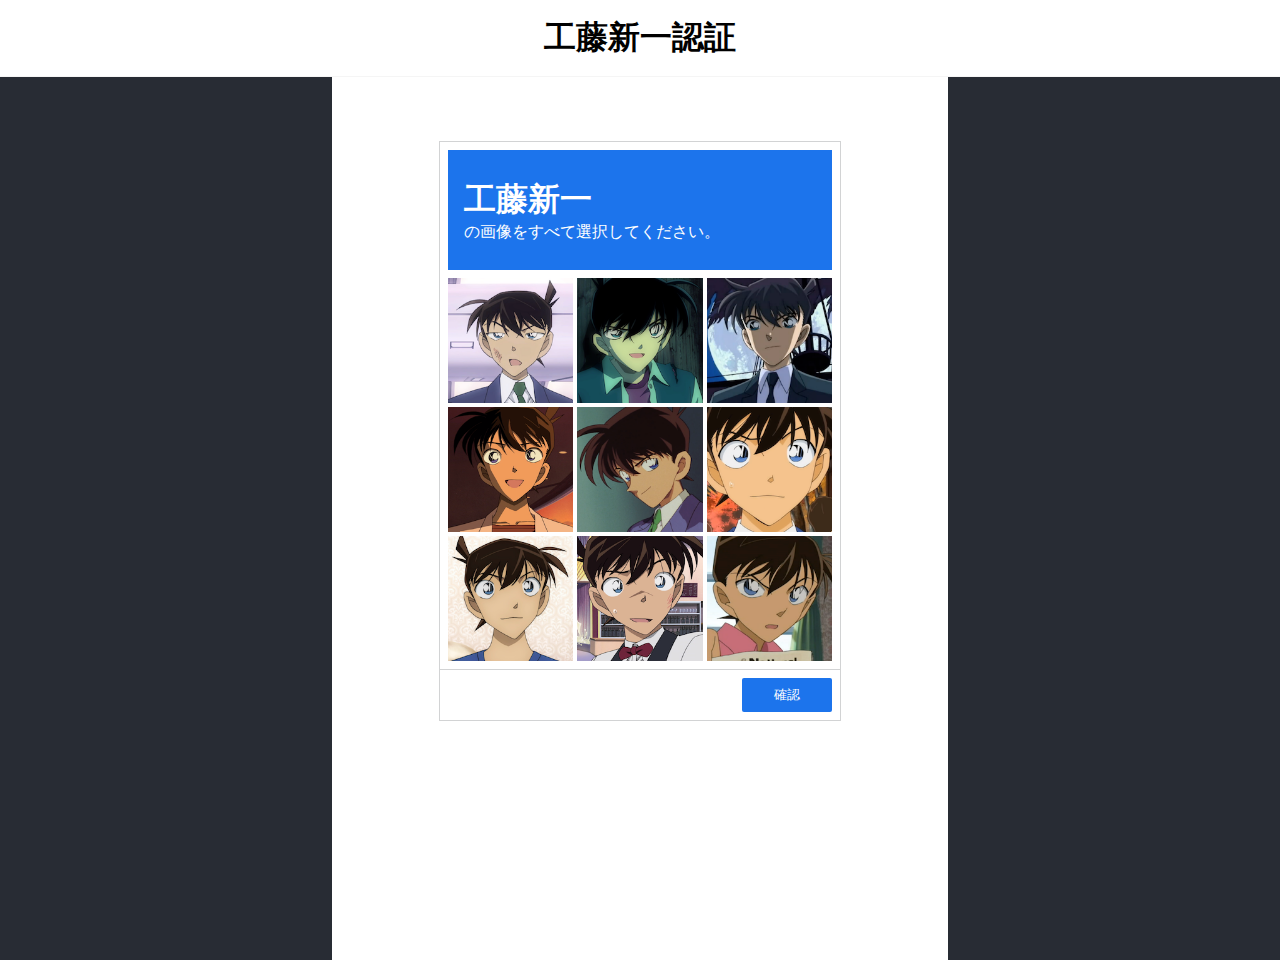
<file: index.html>
<!DOCTYPE html>
<html lang="en"><head>
<meta http-equiv="Content-Type" content="text/html; charset=UTF-8">
<link rel="icon" href="./static/icon.png">
<meta name="viewport" content="width=device-width,initial-scale=1">
<meta name="theme-color" content="#000000">
<meta name="description" content="工藤新一の画像で認証します！"><meta 
<meta property="og:type" content="website">
<meta property="og:title" content="工藤新一認証">
<meta property="og:description" content="工藤新一の画像で認証します！">
<meta property="og:site_name" content="工藤新一認証"><meta property="og:image" content="/meta_image.png">
<meta property="og:locale" content="ja_JP">
<meta property="twitter:card" content="summary_large_image">
<meta property="twitter:url" <meta property="twitter:title" content="工藤新一認証"><meta property="twitter:description" content="工藤新一の画像で認証します！">
<meta property="twitter:image" content="/meta_image.png">
<link rel="manifest" href="./static/manifest.json">
<title>工藤新一認証</title>
<script defer="defer" src="./static/main.e1ca75e5.js">
</script>
<link href="./static/main.a0b0b588.css" rel="stylesheet">
</head>
<body>
<noscript>You need to enable JavaScript to run this app.</noscript>
<div id="root"><div class="App"><header class="header"><h1>工藤新一認証</h1>
</header>
<div class="main"><div class="inner"><div class="recaptcha"><div class="recaptcha__header"><div class="recaptcha__header-text"><p class="recaptcha__header-text__main">工藤新一</p><p class="recaptcha__header-text__sub">の画像をすべて選択してください。</p>
</div>
</html>
</file>
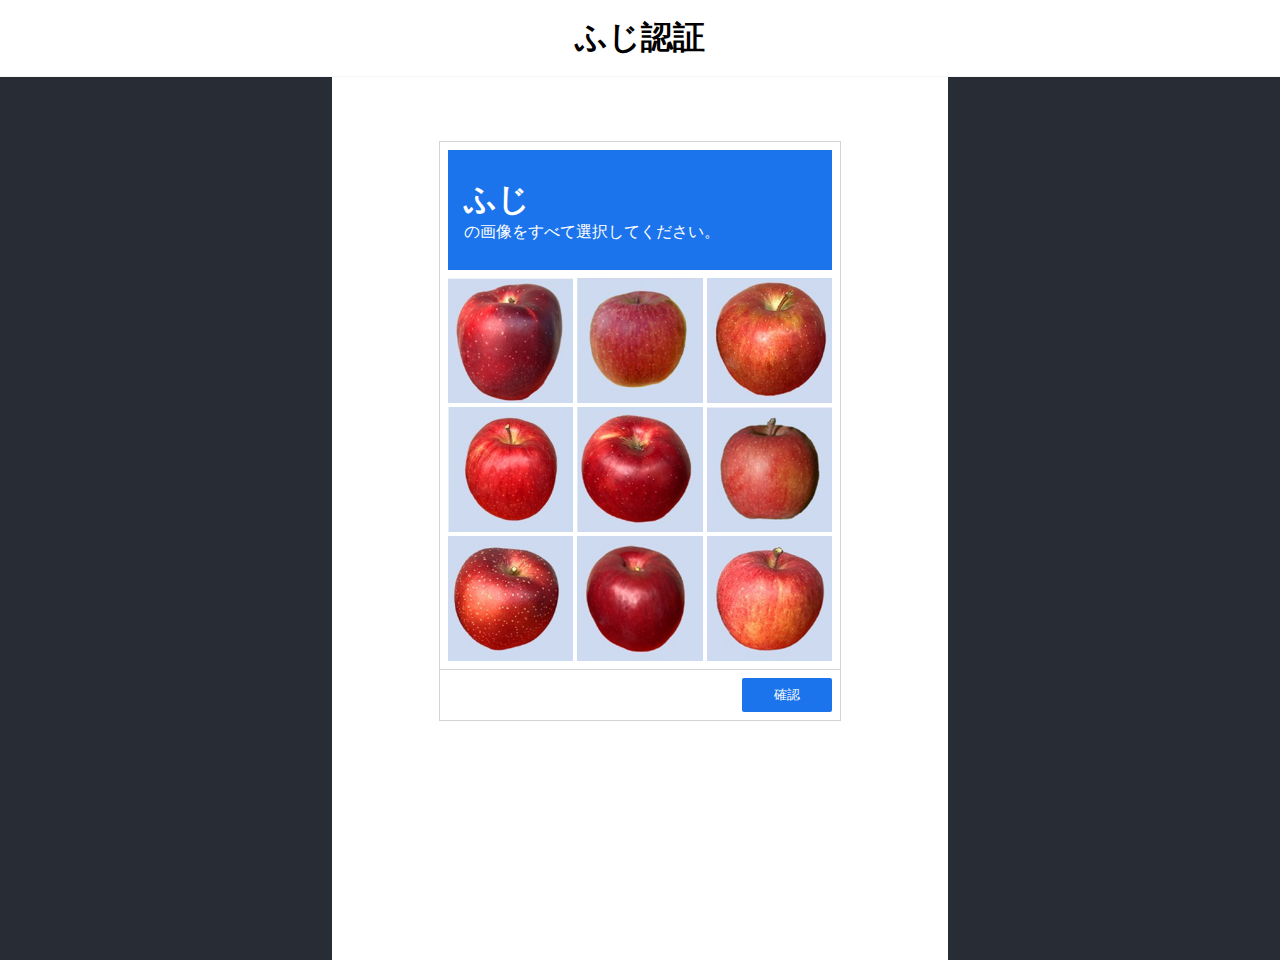
<file: 2.html>
<!DOCTYPE html>
<html lang="en"><head>
<meta http-equiv="Content-Type" content="text/html; charset=UTF-8">
<link rel="icon" href="./static/icon.png">
<meta name="viewport" content="width=device-width,initial-scale=1">
<meta name="theme-color" content="#000000">
<meta name="description" content="ふじの画像で認証します！"><meta 
<meta property="og:type" content="website">
<meta property="og:title" content="ふじ認証">
<meta property="og:description" content="ふじの画像で認証します！">
<meta property="og:site_name" content="ふじ認証"><meta property="og:image" content="/meta_image.png">
<meta property="og:locale" content="ja_JP">
<meta property="twitter:card" content="summary_large_image">
<meta property="twitter:url" <meta property="twitter:title" content="ふじ認証"><meta property="twitter:description" content="ふじの画像で認証します！">
<meta property="twitter:image" content="/meta_image.png">
<link rel="manifest" href="./static/manifest2.json">
<title>ふじ認証</title>
<script defer="defer" src="./static/main.e2ca75e5.js">
</script>
<link href="./static/main.a0b0b588.css" rel="stylesheet">
</head>
<body>
<noscript>You need to enable JavaScript to run this app.</noscript>
<div id="root"><div class="App"><header class="header"><h1>ふじ認証</h1>
</header>
<div class="main"><div class="inner"><div class="recaptcha"><div class="recaptcha__header"><div class="recaptcha__header-text"><p class="recaptcha__header-text__main">ふじ</p><p class="recaptcha__header-text__sub">の画像をすべて選択してください。</p>
</div>
</html>
</file>
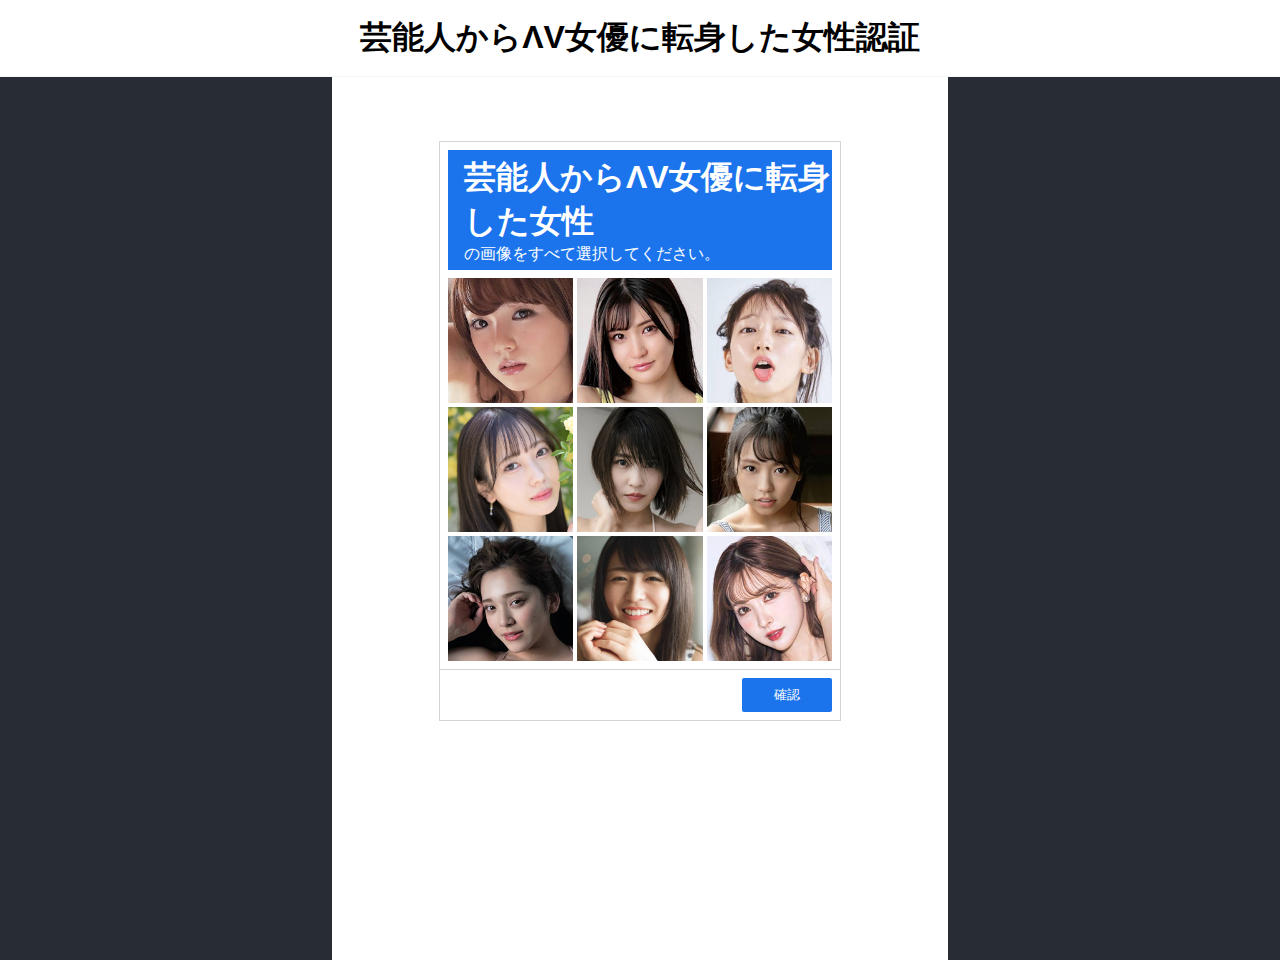
<file: 3.html>
<!DOCTYPE html>
<html lang="en"><head>
<meta http-equiv="Content-Type" content="text/html; charset=UTF-8">
<link rel="icon" href="./static/icon.png">
<meta name="viewport" content="width=device-width,initial-scale=1">
<meta name="theme-color" content="#000000">
<meta name="description" content="芸能人からΛV女優に転身した女性の画像で認証します！"><meta 
<meta property="og:type" content="website">
<meta property="og:title" content="芸能人からΛV女優に転身した女性の画像で認証します！認証">
<meta property="og:description" content="芸能人からΛV女優に転身した女性の画像で認証します！">
<meta property="og:site_name" content="芸能人からΛV女優に転身した女性の画像で認証します！認証"><meta property="og:image" content="/meta_image.png">
<meta property="og:locale" content="ja_JP">
<meta property="twitter:card" content="summary_large_image">
<meta property="twitter:url" <meta property="twitter:title" content="芸能人からΛV女優に転身した女性の画像で認証します！認証"><meta property="twitter:description" content="芸能人からΛV女優に転身した女性の画像で認証します！">
<meta property="twitter:image" content="/meta_image.png">
<link rel="manifest" href="./static/manifest3.json">
<title>芸能人からΛV女優に転身した女性の画像で認証します！認証</title>
<script defer="defer" src="./static/main.e2ca75e3.js">
</script>
<link href="./static/main.a0b0b588.css" rel="stylesheet">
</head>
<body>
<noscript>You need to enable JavaScript to run this app.</noscript>
<div id="root"><div class="App"><header class="header"><h1>芸能人からΛV女優に転身した女性の画像で認証します！認証</h1>
</header>
<div class="main"><div class="inner"><div class="recaptcha"><div class="recaptcha__header"><div class="recaptcha__header-text"><p class="recaptcha__header-text__main">芸能人からΛV女優に転身した女性の画像で認証します！</p><p class="recaptcha__header-text__sub">の画像をすべて選択してください。</p>
</div>
</html>
</file>
<file: static/main.a0b0b588.css>
body{-webkit-font-smoothing:antialiased;-moz-osx-font-smoothing:grayscale;font-family:-apple-system,BlinkMacSystemFont,Segoe UI,Roboto,Oxygen,Ubuntu,Cantarell,Fira Sans,Droid Sans,Helvetica Neue,sans-serif;margin:0}code{font-family:source-code-pro,Menlo,Monaco,Consolas,Courier New,monospace}h1,p{margin:0}.header{border-bottom:1px solid #f5f5f5;box-shadow:0 10px 10px -5px rgba(0,0,0,.5);padding:16px}.header>h1{text-align:center}.main{background-color:#282c34}.inner{background-color:#fff;height:calc(100vh - 81px);margin:0 auto;padding:64px 8px 0;width:600px}.recaptcha{border:1px solid #d2d3d4;margin:0 auto;width:400px}.recaptcha__header{background-color:#1c74ec;height:120px;margin:8px;position:relative}.recaptcha__header-text{color:#fff;margin-left:16px;position:absolute;top:50%;-webkit-transform:translateY(-50%);transform:translateY(-50%)}.recaptcha__header-text__main{font-size:32px;font-weight:700}.recaptcha__body{margin-bottom:8px;margin-left:8px;margin-right:8px}.recaptcha__body-images__row{display:flex;margin-bottom:4px}.recaptcha__body-images__item{cursor:pointer;height:125px;margin-right:4px;position:relative;width:calc(33.33333% - 2.66667px)}.recaptcha__body-images__item+.selected{-webkit-transform:scale(.8);transform:scale(.8)}.recaptcha__body-images__item-check{left:-8px;position:absolute;top:-8px;width:48px}.recaptcha__body-images__item-check>img,.recaptcha__body-images__item>img{width:100%}.recaptcha__body-images__item+.last{margin-right:0}.recaptcha__body-text>p{color:red;margin-bottom:4px;margin-top:4px;text-align:center}.recaptcha__footer{border-top:1px solid #d2d3d4;display:flex;justify-content:end;padding:8px}.recaptcha__footer-button{background-color:#1c74ec;border:none;border-radius:2px;color:#fff;cursor:pointer;padding:8px 32px}.modal{position:fixed}.modal,.modal .overlay{height:100%;left:0;top:0;width:100%}.modal .overlay{background-color:#000;display:block;opacity:.7;position:absolute}.modal-wrapper{background-color:#fff;height:100%;left:50%;max-height:120px;max-width:300px;min-width:300px;position:absolute;top:50%;-webkit-transform:translate(-50%,-50%);transform:translate(-50%,-50%);width:100%}.modal-contents{box-sizing:border-box;height:100%;overflow:auto;position:relative;width:100%}.modal-content{align-items:center;display:flex;left:50%;position:absolute;top:50%;-webkit-transform:translate(-50%,-50%);transform:translate(-50%,-50%)}.modal-content-image{margin-right:8px;width:64px}.modal-content-image>img{width:100%}.modal-content>p{color:#14fc1c;font-size:32px;font-weight:700}.modal-close{cursor:pointer;position:absolute;right:10px;text-decoration:none;top:5px}@media screen and (max-width:600px){.header>h1{font-size:20px}.inner{height:calc(100vh - 63px);width:calc(100% - 16px)}}@media screen and (max-width:400px){.recaptcha{width:100%}}
/*# sourceMappingURL=main.a0b0b588.css.map*/
</file>
